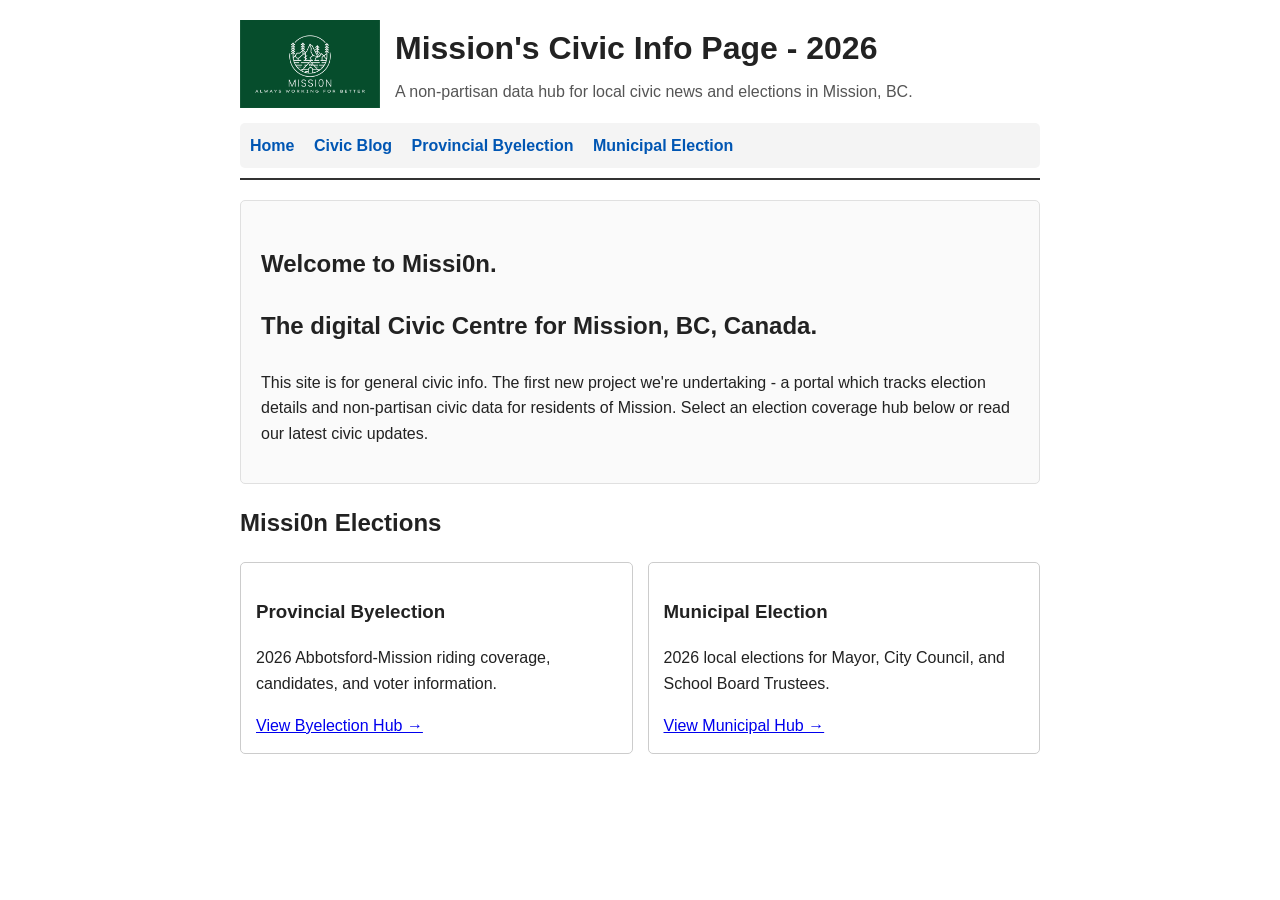
<file: index.html>
<!DOCTYPE html>
<html lang="en">
<head>
    <meta charset="UTF-8">
    <meta name="viewport" content="width=device-width, initial-scale=1.0">
    <title>Mission's Civic Info Page - 2026</title>
	
    <link rel="stylesheet" href="style.css">
</head>
<body>

    <header>
    <div class="header-content">
        <!-- Make sure your filename matches exactly -->
        <img src="original-logo.png" alt="Missi0n Logo" class="header-logo">
        
        <div class="header-text">
            <h1>Mission's Civic Info Page - 2026</h1>
            <p>A non-partisan data hub for local civic news and elections in Mission, BC.</p>
        </div>
    </div>
    
    <nav>
        <a href="index.html">Home</a>
        <a href="blog.html">Civic Blog</a>
        <a href="provincial-byelection.html">Provincial Byelection</a>
        <a href="municipal-election.html">Municipal Election</a>
    </nav>
	</header>

    <main>
        <section class="hero">
            <h2><p>Welcome to Missi0n.</p> <p>The digital Civic Centre for Mission, BC, Canada.</p></h2>
            <p>This site is for general civic info.  The first new project we're undertaking - a portal which tracks election details and non-partisan civic data for residents of Mission. Select an election coverage hub below or read our latest civic updates.</p>
        </section>

        <h2>Missi0n Elections</h2>
        <div class="card-grid">
            <div class="card">
                <h3>Provincial Byelection</h3>
                <p>2026 Abbotsford-Mission riding coverage, candidates, and voter information.</p>
                <a href="provincial-byelection.html">View Byelection Hub &rarr;</a>
            </div>
            <div class="card">
                <h3>Municipal Election</h3>
                <p>2026 local elections for Mayor, City Council, and School Board Trustees.</p>
                <a href="municipal-election.html">View Municipal Hub &rarr;</a>
            </div>
        </div>
    </main>

</body>
</html>
</file>
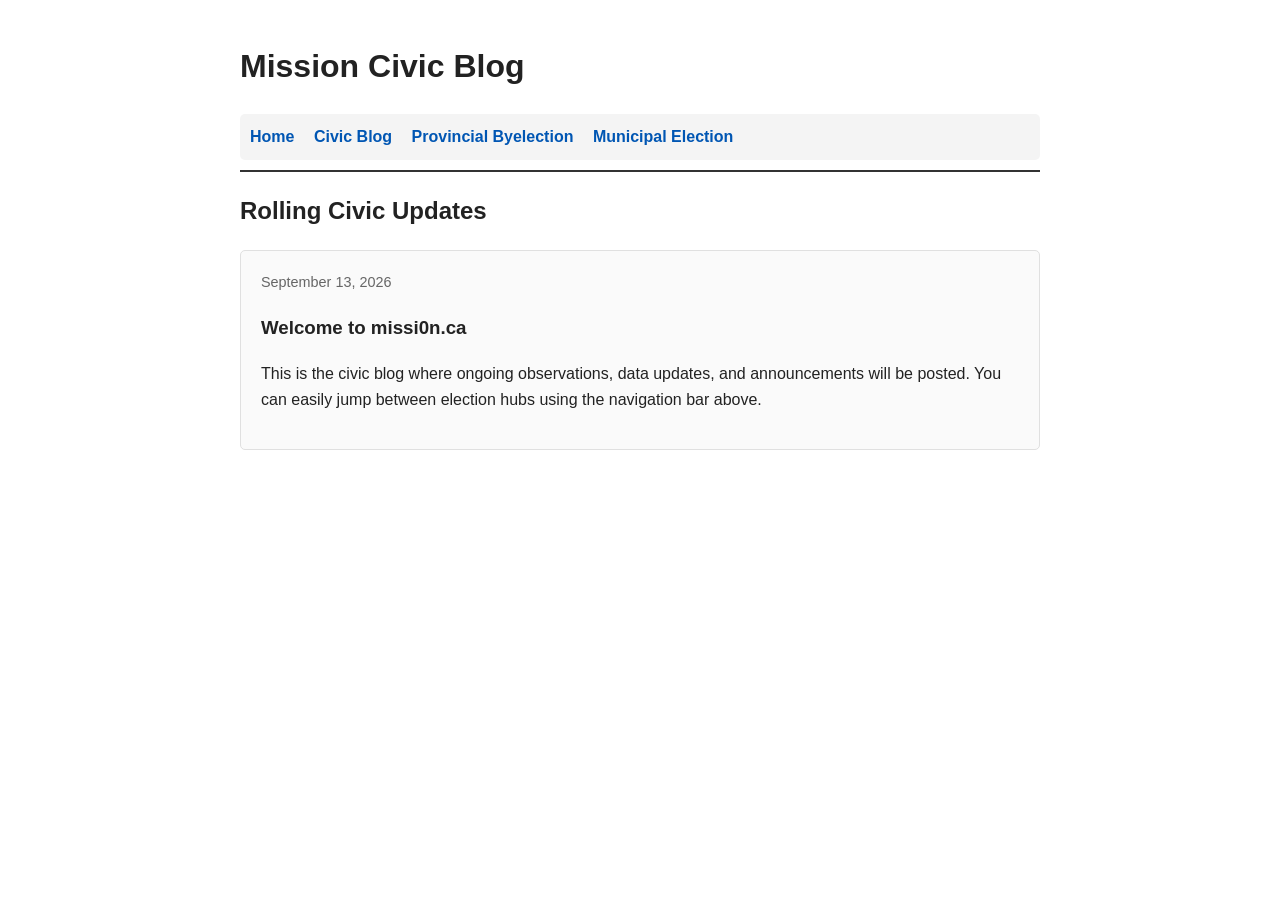
<file: blog.html>
<!DOCTYPE html>
<html lang="en">
<head>
    <meta charset="UTF-8">
    <meta name="viewport" content="width=device-width, initial-scale=1.0">
    <title>Civic Blog | missi0n.ca</title>
	<link rel="stylesheet" href="style.css">
</head>
<body>

    <header>
        <h1>Mission Civic Blog</h1>
        <nav>
            <a href="index.html">Home</a>
            <a href="blog.html">Civic Blog</a>
            <a href="provincial-byelection.html">Provincial Byelection</a>
            <a href="municipal-election.html">Municipal Election</a>
        </nav>
    </header>

    <main>
        <h2>Rolling Civic Updates</h2>

        <!-- NEW BLOG POSTS GO HERE (Add latest at the top) -->

        <article class="blog-post">
            <div class="post-date">September 13, 2026</div>
            <h3>Welcome to missi0n.ca</h3>
            <p>This is the civic blog where ongoing observations, data updates, and announcements will be posted. You can easily jump between election hubs using the navigation bar above.</p>
        </article>

    </main>

</body>
</html>
</file>
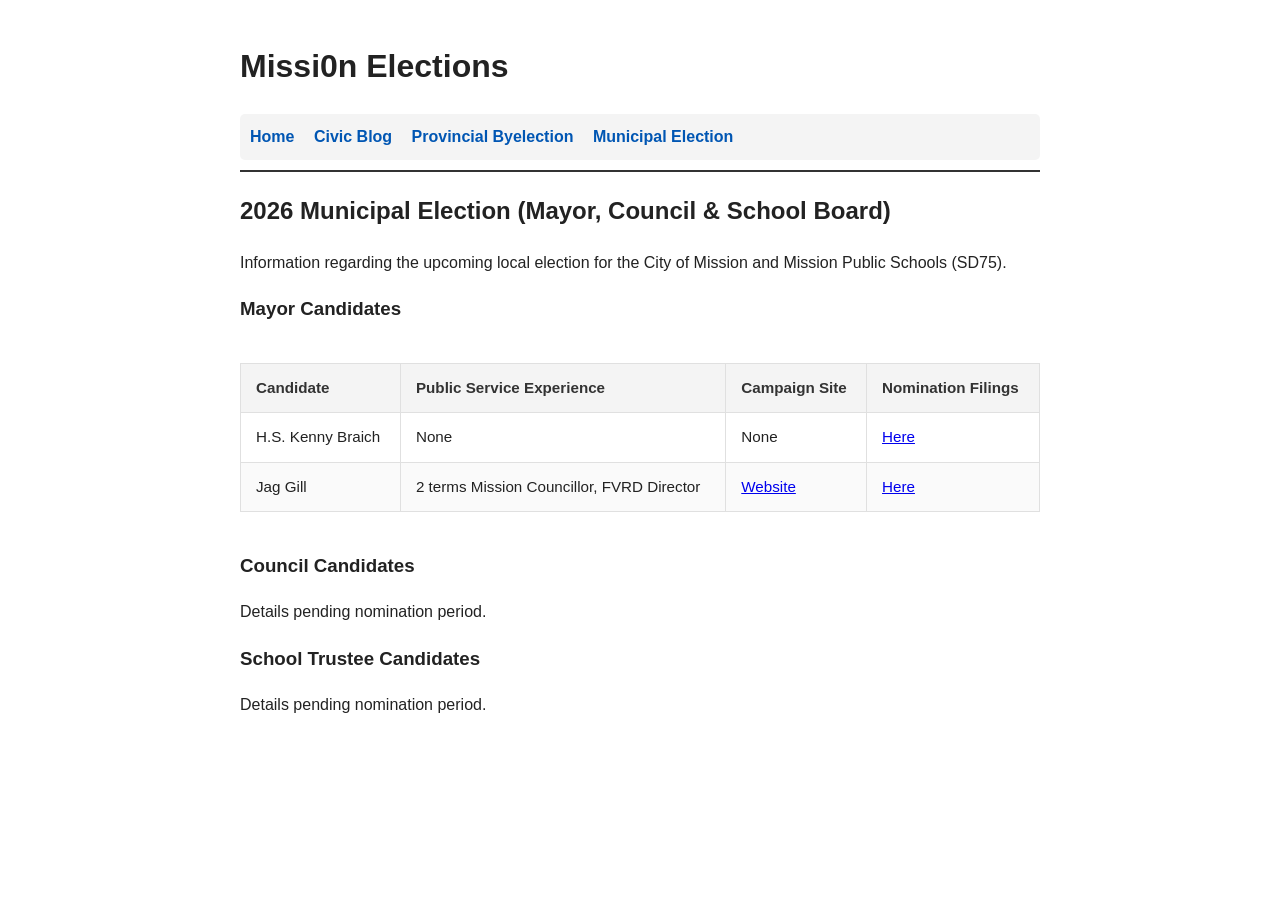
<file: municipal-election.html>
<!DOCTYPE html>
<html lang="en">
<head>
    <meta charset="UTF-8">
    <meta name="viewport" content="width=device-width, initial-scale=1.0">
    <title>2026 Municipal Election | missi0n.ca</title>
	<link rel="stylesheet" href="style.css">
</head>
<body>

    <header>
        <h1>Missi0n Elections</h1>
        <nav>
            <a href="index.html">Home</a>
            <a href="blog.html">Civic Blog</a>
            <a href="provincial-byelection.html">Provincial Byelection</a>
            <a href="municipal-election.html">Municipal Election</a>
        </nav>
    </header>

    <main>
        <h2>2026 Municipal Election (Mayor, Council & School Board)</h2>
        <p>Information regarding the upcoming local election for the City of Mission and Mission Public Schools (SD75).</p>

        <h3>Mayor Candidates</h3>
		<div style="overflow-x: auto;">
		<table class="candidate-table">
		<thead>
			<tr>
				<th>Candidate</th>
				<th>Public Service Experience</th>
				<th>Campaign Site</th>
				<th>Nomination Filings</th>
			</tr>
		</thead>
    
		<tbody>
			<tr>
				<td>H.S. Kenny Braich</td>
				<td>None</td>
				<td>None</td>
				<td><a href="https://www.mission.ca/media/file/braich-hs-kenny-nomination-documents-public-disclosure">Here</a></td>
			</tr>
			<tr>
				<td>Jag Gill</td>
				<td>2 terms Mission Councillor, FVRD Director</td>
				<td><a href="https://www.facebook.com/MayorJagGill/" target="_blank" rel="noopener noreferrer">Website</a></td>
				<td><a href="https://www.mission.ca/media/file/gill-jag-nomination-documents-public-disclosure"> Here </a></td>
			</tr>
		</tbody>
		</table>
		</div>

        <h3>Council Candidates</h3>
        <p>Details pending nomination period.</p>

        <h3>School Trustee Candidates</h3>
        <p>Details pending nomination period.</p>
    </main>

</body>
</html>
</file>
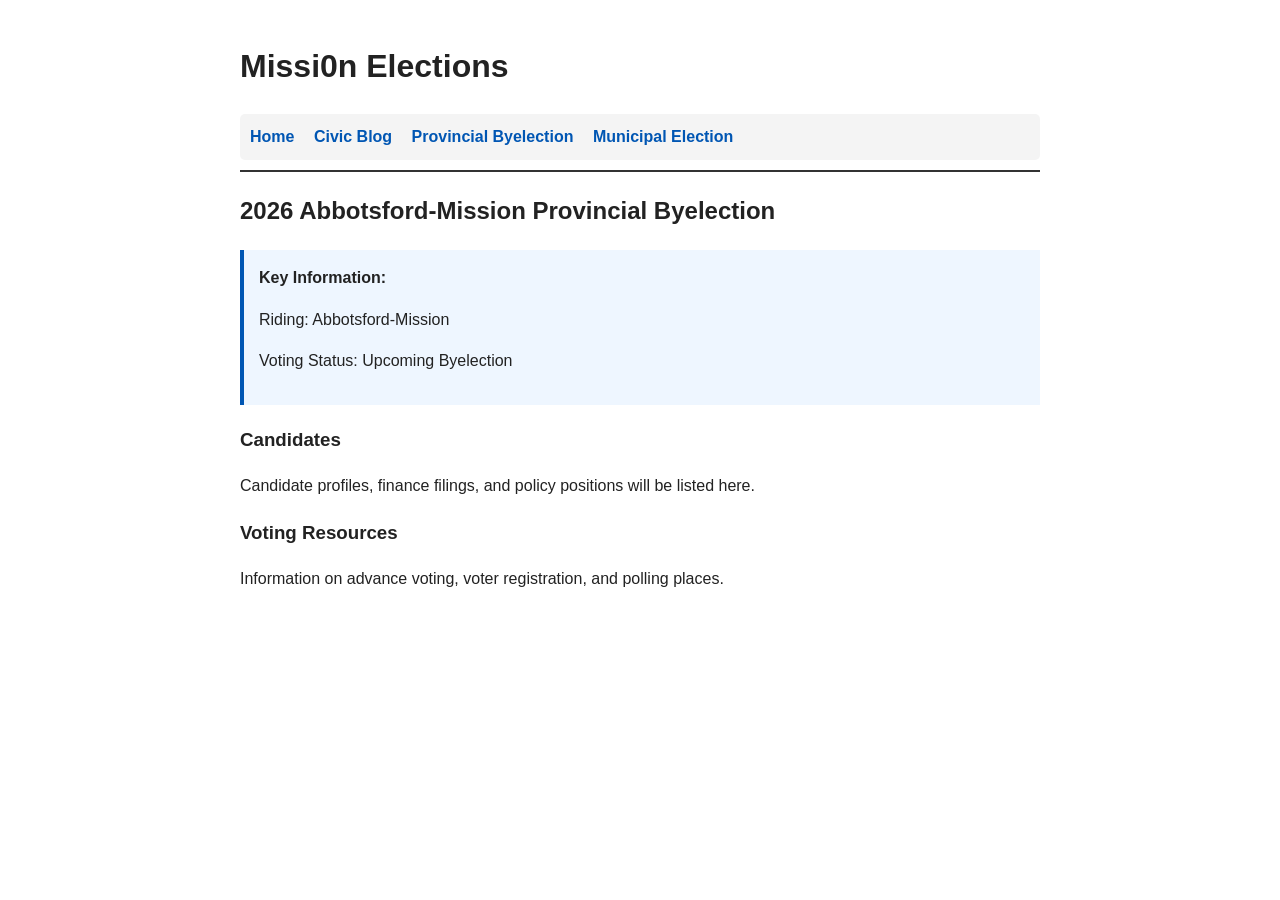
<file: provincial-byelection.html>
<!DOCTYPE html>
<html lang="en">
<head>
    <meta charset="UTF-8">
    <meta name="viewport" content="width=device-width, initial-scale=1.0">
    <title>2026 Abbotsford-Mission Provincial Byelection | missi0n.ca</title>
	<link rel="stylesheet" href="style.css">
</head>
<body>

    <header>
        <h1>Missi0n Elections</h1>
        <nav>
            <a href="index.html">Home</a>
            <a href="blog.html">Civic Blog</a>
            <a href="provincial-byelection.html">Provincial Byelection</a>
            <a href="municipal-election.html">Municipal Election</a>
        </nav>
    </header>

    <main>
        <h2>2026 Abbotsford-Mission Provincial Byelection</h2>

        <div class="info-card">
            <strong>Key Information:</strong>
            <p>Riding: Abbotsford-Mission</p>
            <p>Voting Status: Upcoming Byelection</p>
        </div>

        <h3>Candidates</h3>
        <p>Candidate profiles, finance filings, and policy positions will be listed here.</p>

        <h3>Voting Resources</h3>
        <p>Information on advance voting, voter registration, and polling places.</p>
    </main>

</body>
</html>
</file>
<file: style.css>
/* General Page Styling */
body { 
    font-family: -apple-system, BlinkMacSystemFont, "Segoe UI", Roboto, sans-serif; 
    line-height: 1.6; 
    max-width: 800px; 
    margin: 0 auto; 
    padding: 20px; 
    color: #222; 
}

/* Header & Header Layout */
header { 
    border-bottom: 2px solid #333; 
    padding-bottom: 10px; 
    margin-bottom: 20px; 
}

.header-content {
    display: flex;
    align-items: center;
    gap: 15px;
    margin-bottom: 15px;
}

.header-logo {
    width: 140px;
    height: auto;
    flex-shrink: 0;
}

.header-text h1 {
    margin: 0 0 5px 0;
}

.header-text p {
    margin: 0;
    color: #555;
}

/* Navigation Links */
nav { 
    margin-top: 15px; 
    background: #f4f4f4; 
    padding: 10px; 
    border-radius: 5px; 
}

nav a { 
    margin-right: 15px; 
    font-weight: bold; 
    color: #0056b3; 
    text-decoration: none; 
}

nav a:hover { 
    text-decoration: underline; 
}

/* Content Components */
.hero { 
    background: #fafafa; 
    border: 1px solid #e0e0e0; 
    padding: 20px; 
    border-radius: 5px; 
    margin-bottom: 20px; 
}

.card-grid { 
    display: grid; 
    grid-template-columns: 1fr 1fr; 
    gap: 15px; 
    margin-top: 20px; 
}

.card { 
    border: 1px solid #ccc; 
    padding: 15px; 
    border-radius: 5px; 
    background: #fff; 
}

.blog-post { 
    border: 1px solid #e0e0e0; 
    padding: 20px; 
    margin-bottom: 20px; 
    border-radius: 5px; 
    background: #fafafa; 
}

.post-date { 
    color: #666; 
    font-size: 0.9em; 
    margin-bottom: 10px; 
}

.info-card { 
    background: #eef6ff; 
    border-left: 4px solid #0056b3; 
    padding: 15px; 
    margin-bottom: 20px; 
}

/* Footer & Disclaimer */
footer {
    margin-top: 40px;
    border-top: 1px solid #ddd;
    padding-top: 15px;
    font-size: 0.85em;
    color: #666;
}

/* Candidate & Data Table Styling */
.candidate-table {
    width: 100%;
    border-collapse: collapse;
    margin: 20px 0;
    font-size: 0.95em;
}

.candidate-table th, 
.candidate-table td {
    padding: 12px 15px;
    border: 1px solid #e0e0e0;
    text-align: left;
}

.candidate-table th {
    background-color: #f4f4f4;
    font-weight: bold;
    color: #333;
}

/* Alternating row colors for better readability */
.candidate-table tbody tr:nth-of-type(even) {
    background-color: #fafafa;
}

.candidate-table tbody tr:hover {
    background-color: #f1f5f9;
}
</file>
